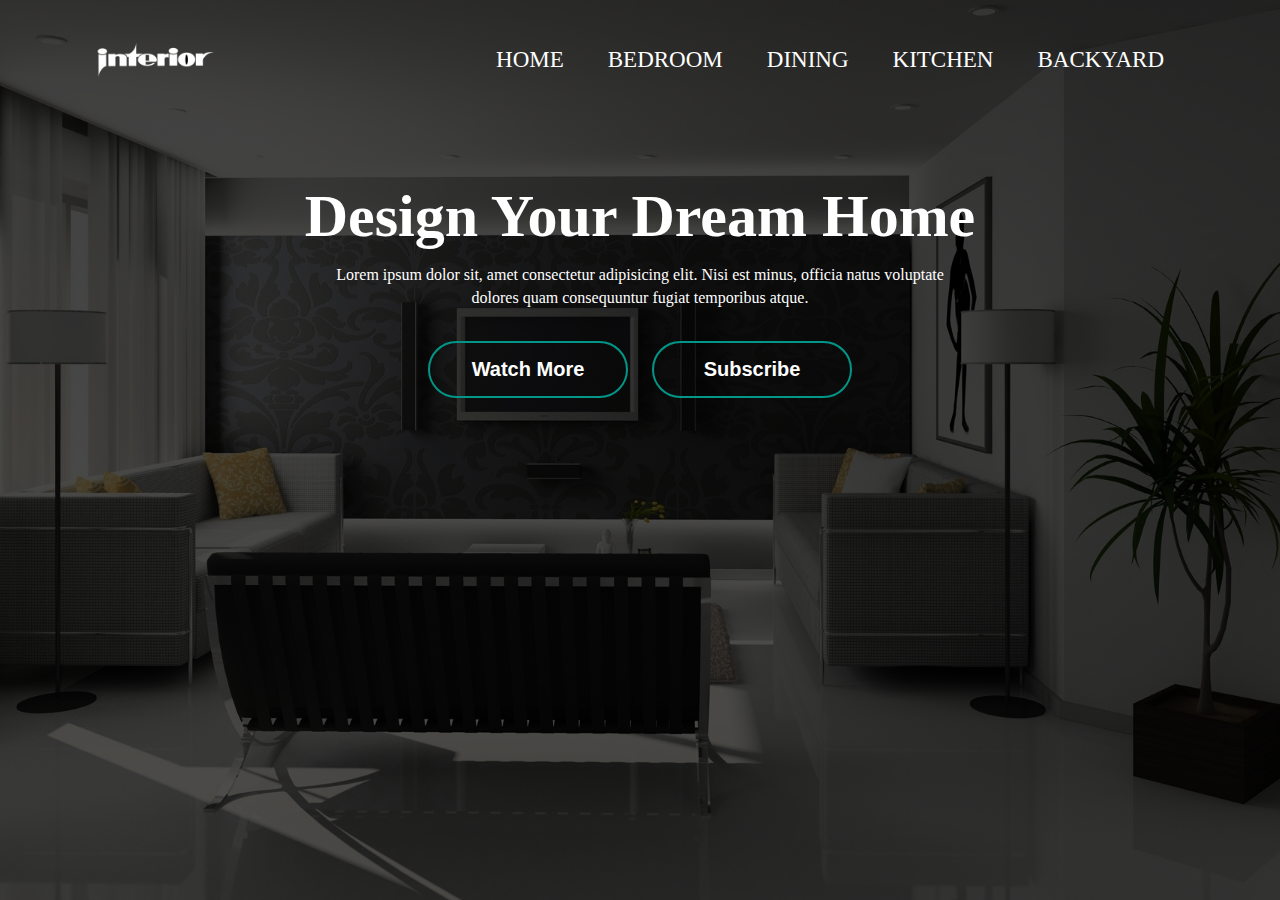
<file: index.html>
<!DOCTYPE html>
<html lang="en">
<head>
    <meta charset="UTF-8">
    <meta http-equiv="X-UA-Compatible" content="IE=edge">
    <meta name="viewport" content="width=device-width, initial-scale=1.0">
    <title>Home Design</title>
    <link rel="stylesheet" href="style.css">
    <link rel="shortcut icon" type="image/png" href="img/images (1).png">
</head>
<body>
    <header>
        <nav>
                <img src="img/interior-logo.png" alt="" class="logo">
            <ul>
                <li><a href="">Home</a></li>
                <li><a href="">Bedroom</a></li>
                <li><a href="">Dining</a></li>
                <li><a href="">Kitchen</a></li>
                <li><a href="www.github.com/dayalupatel98/housedesign/main/demo.html">Backyard</a></li>
            </ul>

        </nav>

        <main>
            <h1>Design Your Dream Home</h1>
            <p>Lorem ipsum dolor sit, amet consectetur adipisicing elit. Nisi est minus, officia natus voluptate <br> dolores quam consequuntur fugiat temporibus atque.</p>
            <div class="btn">
                <button type="button"><span></span> Watch More</button>
               <button type="button"><span></span> Subscribe</button>
            </div>

        </main>
    </header>
</body>
</html>
</file>
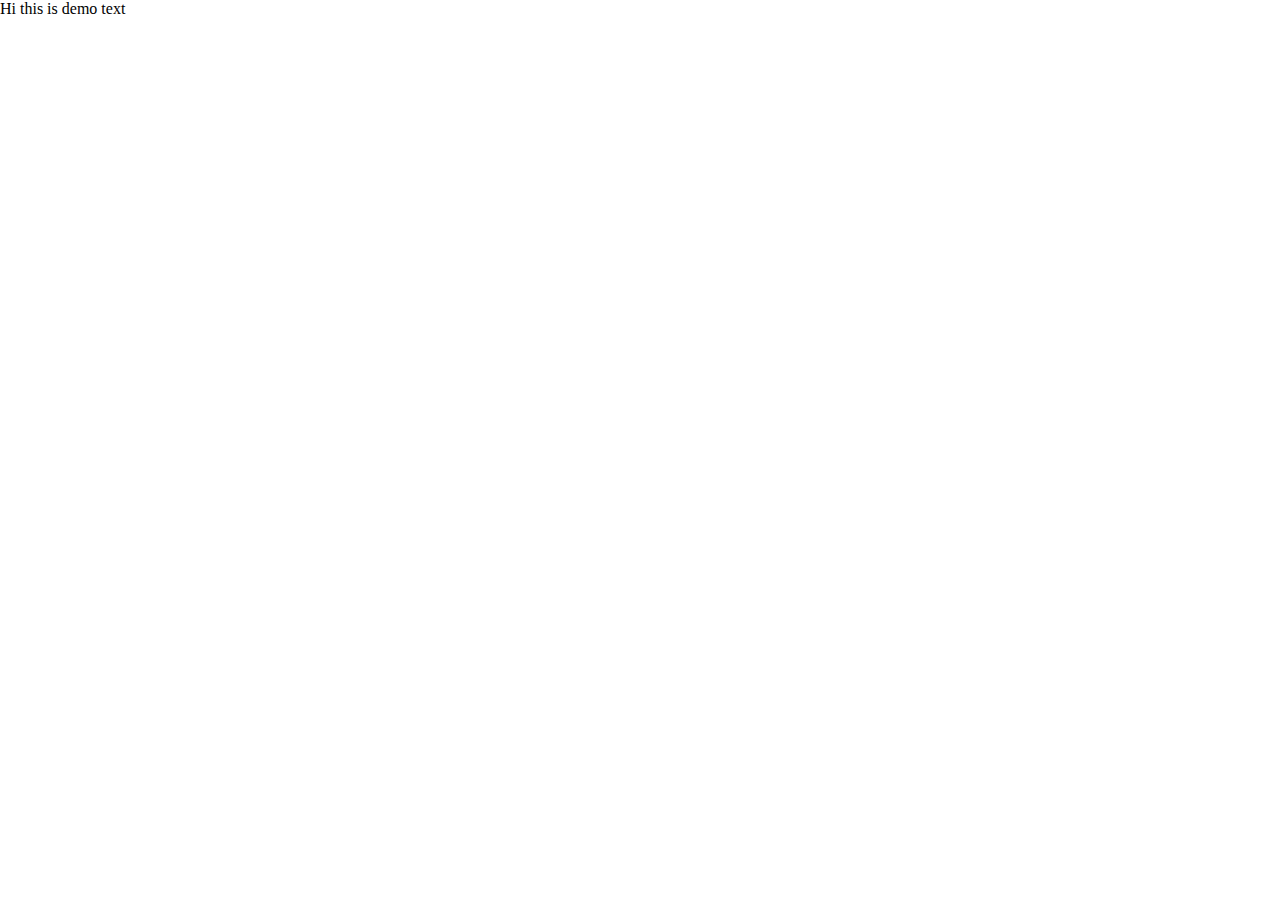
<file: Demo.html>
<!DOCTYPE html>
<html lang="en">
  <head>
    <meta charset="UTF-8">
    <meta name="viewport" content="width=device-width, initial-scale=1.0">
    <meta http-equiv="X-UA-Compatible" content="ie=edge">
    <title>HTML 5 Boilerplate</title>
    <link rel="stylesheet" href="style.css">
  </head>
  <body>
	Hi this is demo text
  </body>
</html>
</file>
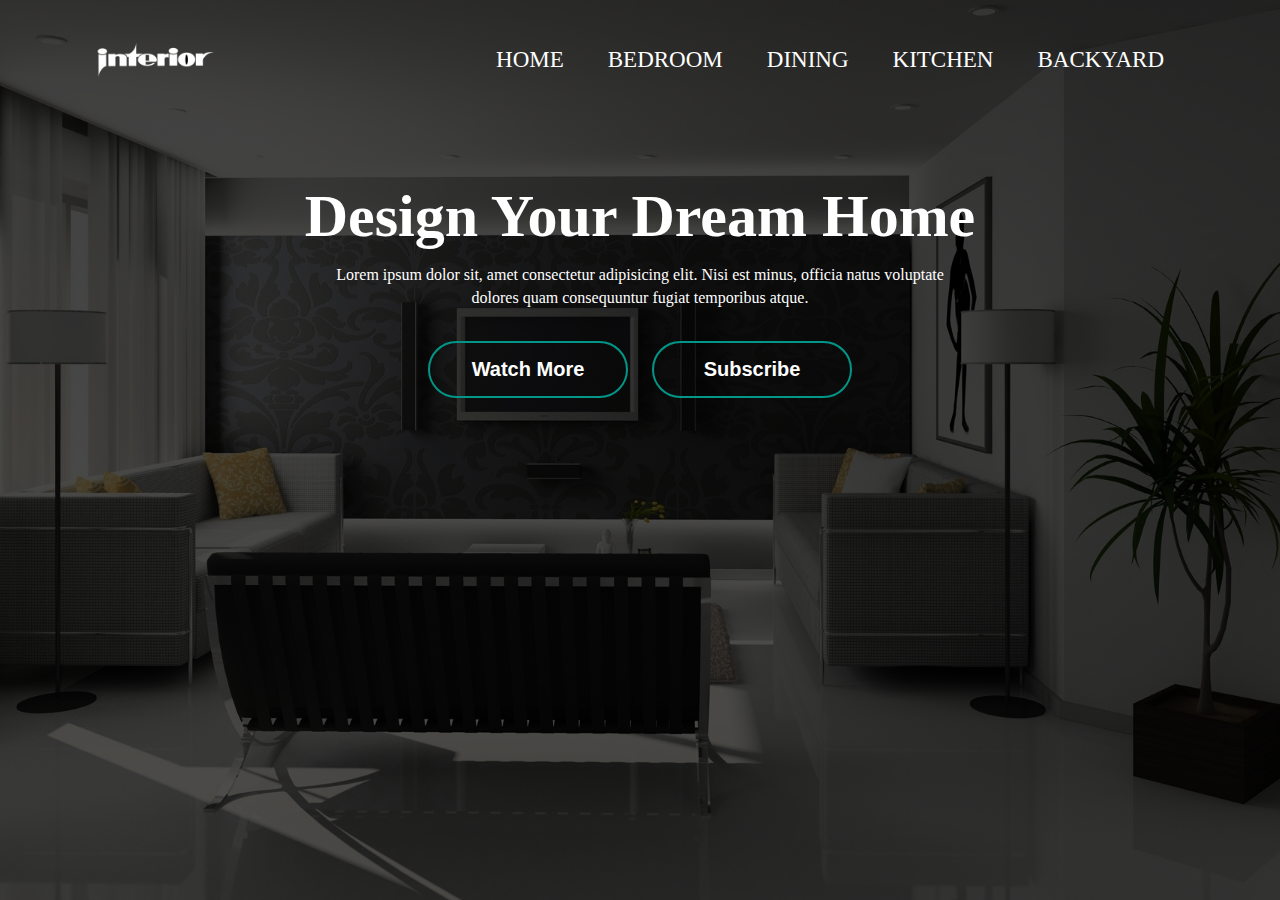
<file: hd.html>
<!DOCTYPE html>
<html lang="en">
<head>
    <meta charset="UTF-8">
    <meta http-equiv="X-UA-Compatible" content="IE=edge">
    <meta name="viewport" content="width=device-width, initial-scale=1.0">
    <title>Home Design</title>
    <link rel="stylesheet" href="hd.css">
</head>
<body>
    <header>
        <nav>
                <img src="../img/interior-logo.png" alt="" class="logo">
            <ul>
                <li><a href="">Home</a></li>
                <li><a href="">Bedroom</a></li>
                <li><a href="">Dining</a></li>
                <li><a href="">Kitchen</a></li>
                <li><a href="">Backyard</a></li>
            </ul>

        </nav>

        <main>
            <h1>Design Your Dream Home</h1>
            <p>Lorem ipsum dolor sit, amet consectetur adipisicing elit. Nisi est minus, officia natus voluptate <br> dolores quam consequuntur fugiat temporibus atque.</p>
            <div class="btn">
                <button type="button"><span></span> Watch More</button>
                <button type="button"><span></span> Subscribe</button>
            </div>

        </main>
    </header>
</body>
</html>
</file>
<file: style.css>
*{
    margin: 0px;
    padding: 0px;
}

header{
    width: 100%;
    height: 100vh;
    background:linear-gradient(rgba(0, 0, 0, 0.753), rgba(0, 0, 0, 0.685)) ,
     url(img/houseint.jpg) ;
    background-size: cover;
    background-position: center;
    
}


nav{
    width: 85%;
    margin: auto;
    display: flex;
    align-items: center;
    justify-content: space-between;
    position: relative;
}

.logo{
    cursor: pointer;
    width: 120px;
    filter: invert(100%);
}


nav ul li {
    list-style: none;
    display: inline-block;
    margin: 0px 20px;
    padding: 5px 0px;
    font-size: 23px;
    position: relative;
}

nav ul li a {
    text-decoration: none;
    color: white;
    text-transform: uppercase;
} 

nav ul li::before{
    content: '';
    width: 0%;
    height: 3px;
    background: #009688;
    position: absolute;
    left: 0;
    bottom: 0;
    transition: 0.5s;
}


nav ul li:hover::before{
    width: 100%;
}

main{
    color: white;
    position: absolute;
    width: 100%;
    text-align: center;
    transform: translateY(50px);

}
main h1{
    font-size: 60px;
    margin-top: 12px;
}
main p {
    margin: 12px auto;
    font-weight: 100;
    line-height: 23px;
}

main .btn button {
    width: 200px;
    padding: 15px 0px;
    margin: 20px 10px;
    text-align: center;
    background: transparent;
    color: white;
    border: 2px solid #009688;
    border-radius: 35px;
    font-weight: bold;
    font-size: 20px;
    cursor: pointer;
    position: relative;
    overflow: hidden;

}  

main .btn span{
    background: #009688;
    width: 0;
    height: 100%;
    position: absolute;
    left: 0;
    bottom: 0;
    border-radius: 25px;
    z-index: -1;
    transition: 0.5s;
}
main .btn button:hover span{

    width: 100%;
}
main .btn button:hover{
    border: none;
}
</file>
<file: hd.css>
*{
    margin: 0px;
    padding: 0px;
}

header{
    width: 100%;
    height: 100vh;
    background:linear-gradient(rgba(0, 0, 0, 0.753), rgba(0, 0, 0, 0.685)) ,
     url(../img/houseint.jpg) ;
    background-size: cover;
    background-position: center;
    
}


nav{
    width: 85%;
    margin: auto;
    display: flex;
    align-items: center;
    justify-content: space-between;
    position: relative;
}

.logo{
    cursor: pointer;
    width: 120px;
    filter: invert(100%);
}


nav ul li {
    list-style: none;
    display: inline-block;
    margin: 0px 20px;
    padding: 5px 0px;
    font-size: 23px;
    position: relative;
}

nav ul li a {
    text-decoration: none;
    color: white;
    text-transform: uppercase;
} 

nav ul li::before{
    content: '';
    width: 0%;
    height: 3px;
    background: #009688;
    position: absolute;
    left: 0;
    bottom: 0;
    transition: 0.5s;
}


nav ul li:hover::before{
    width: 100%;
}

main{
    color: white;
    position: absolute;
    width: 100%;
    text-align: center;
    transform: translateY(50px);

}
main h1{
    font-size: 60px;
    margin-top: 12px;
}
main p {
    margin: 12px auto;
    font-weight: 100;
    line-height: 23px;
}

main .btn button {
    width: 200px;
    padding: 15px 0px;
    margin: 20px 10px;
    text-align: center;
    background: transparent;
    color: white;
    border: 2px solid #009688;
    border-radius: 35px;
    font-weight: bold;
    font-size: 20px;
    cursor: pointer;
    position: relative;
    overflow: hidden;

}  

main .btn span{
    background: #009688;
    width: 0;
    height: 100%;
    position: absolute;
    left: 0;
    bottom: 0;
    border-radius: 25px;
    z-index: -1;
    transition: 0.5s;
}
main .btn button:hover span{

    width: 100%;
}
main .btn button:hover{
    border: none;
}
</file>
